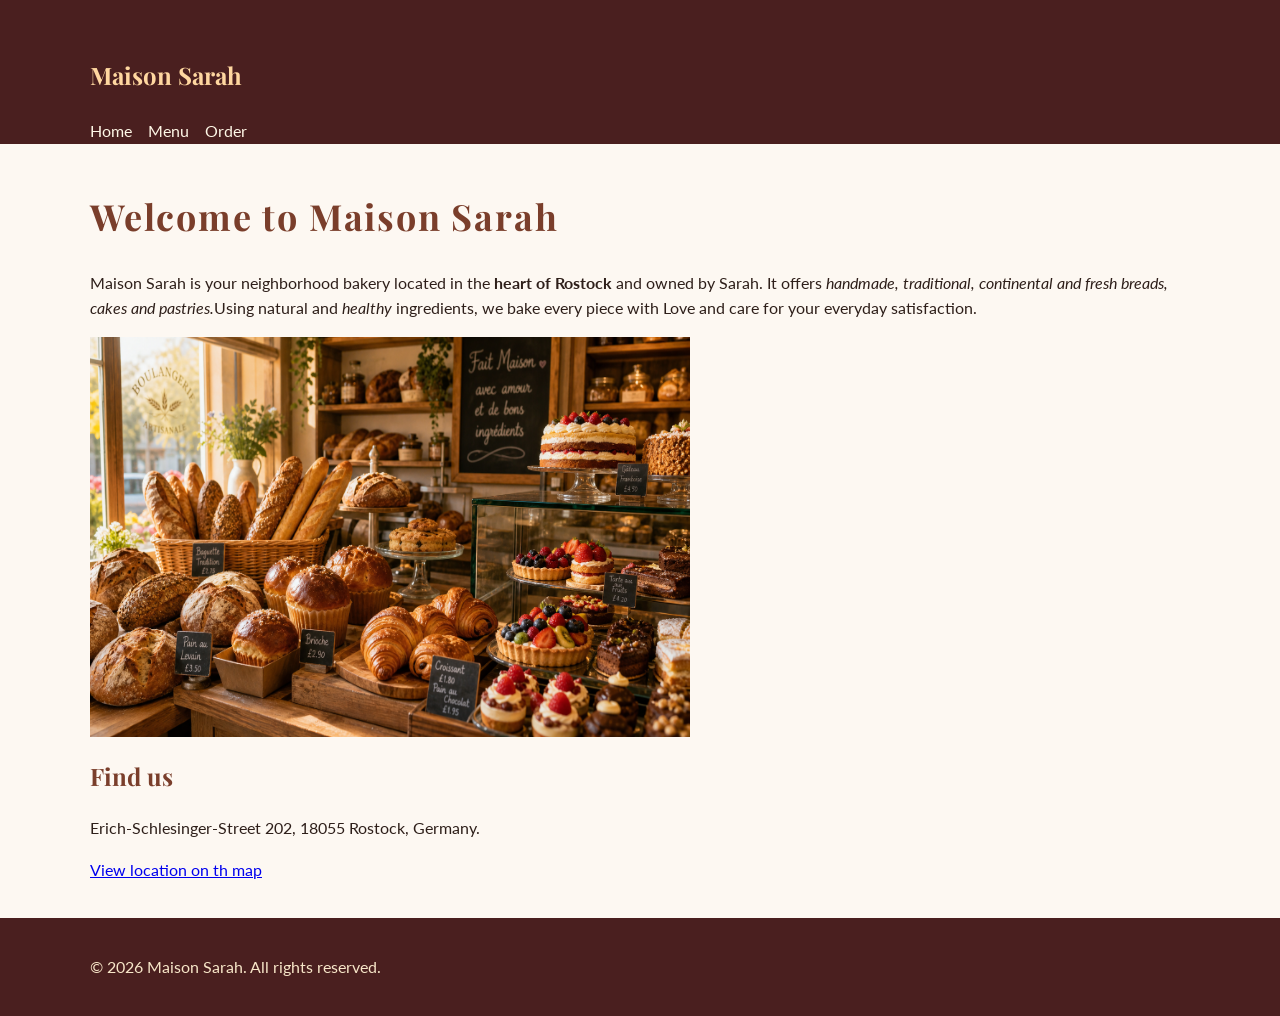
<file: index.html>
<!doctype html>
<html lang="en">
  <head>
    <meta charset="UTF-8" />
    <meta name="viewport" content="width=device-width, initial-scale=1.0" />
    <title>Maison Sarah</title>
    <link rel="stylesheet" href="styles.css" />
    <link rel="preconnect" href="https://fonts.googleapis.com" />
    <link rel="preconnect" href="https://fonts.gstatic.com" crossorigin />
    <link
      href="https://fonts.googleapis.com/css2?family=Lato:wght@400;700&family=Playfair+Display:wght@600;700&display=swap"
      rel="stylesheet"
    />
    <link rel="stylesheet" href="styles.css" />
  </head>
  <body>
    <header>
      <div class="container">
        <div class="header-bar"></div>
        <p class="brand">Maison Sarah</p>
        <nav>
          <a href="index.html">Home</a>
          <a href="menu.html">Menu</a>
          <a href="order.html">Order</a>
        </nav>
      </div>
    </header>

    <main>
      <div class="container">
        <h1>Welcome to Maison Sarah</h1>
        <p>
          Maison Sarah is your neighborhood bakery located in the
          <strong>heart of Rostock</strong> and owned by Sarah. It offers
          <em
            >handmade, traditional, continental and fresh breads, cakes and
            pastries.</em
          >Using natural and <em>healthy</em> ingredients, we bake every piece
          with Love and care for your everyday satisfaction.
        </p>
        <img
          src="image.png"
          alt="Picture of Maison Sarah Bakery"
          width="600"
          height="400"
        />
        <section>
          <h2>Find us</h2>
          <p>Erich-Schlesinger-Street 202, 18055 Rostock, Germany.</p>
          <p>
            <a
              href="https://www.bing.com/ck/a?!&&p=2fd75fb3b009dce3e0e03b68984e6df352e94174623d6d10d0443c5b0fffb841JmltdHM9MTc4NTQ1NjAwMA&ptn=3&ver=2&hsh=4&fclid=1abd3f2b-c2f2-6137-3518-28bac31860c2&u=[base64]"
              target="blank"
              rel="noopener noreferrer"
              >View location on th map</a
            >
          </p>
        </section>
      </div>
    </main>

    <footer>
      <div class="container">
        <div class="footer-bar"></div>
        <p>&copy; 2026 Maison Sarah. All rights reserved.</p>
      </div>
    </footer>
  </body>
</html>
</file>
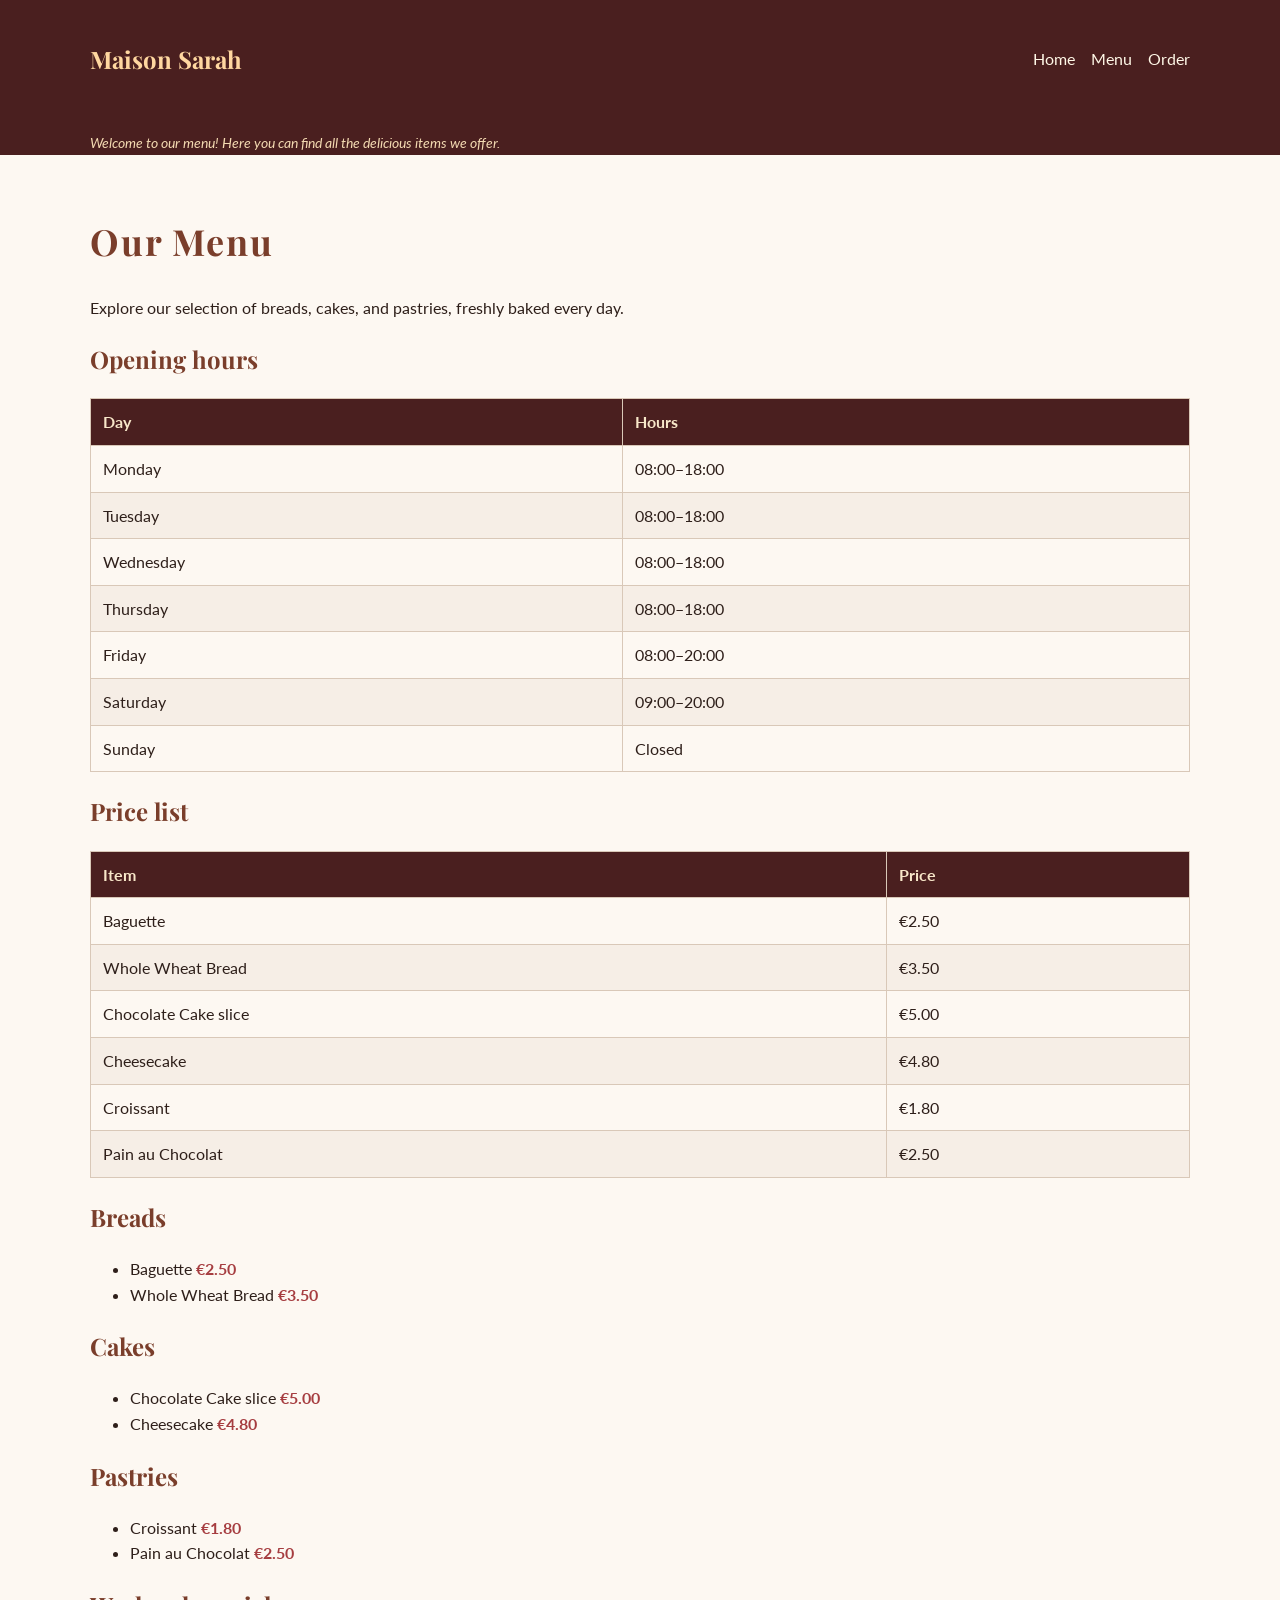
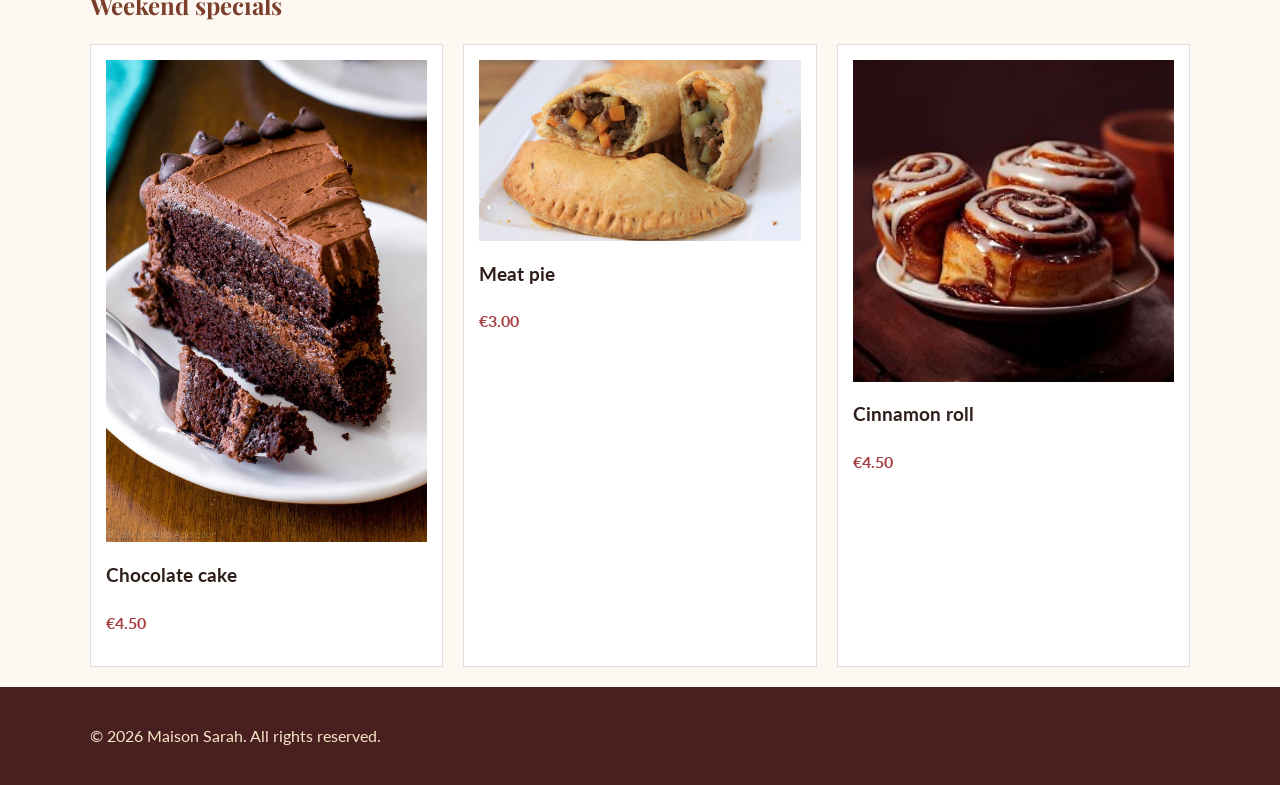
<file: menu.html>
<!doctype html>
<html lang="en">
  <head>
    <meta charset="UTF-8" />
    <meta name="viewport" content="width=device-width, initial-scale=1.0" />
    <title>Menu - Maison Sarah</title>

    <link rel="preconnect" href="https://fonts.googleapis.com" />
    <link rel="preconnect" href="https://fonts.gstatic.com" crossorigin />
    <link
      href="https://fonts.googleapis.com/css2?family=Lato:wght@400;700&family=Playfair+Display:wght@600;700&display=swap"
      rel="stylesheet"
    />

    <link rel="stylesheet" href="styles.css" />
  </head>
  <body>
    <header>
      <div class="container">
        <div class="header-bar">
          <p class="brand">Maison Sarah</p>
          <nav>
            <a href="index.html">Home</a>
            <a href="menu.html">Menu</a>
            <a href="order.html">Order</a>
          </nav>
        </div>
        <p class="tagline">
          Welcome to our menu! Here you can find all the delicious items we
          offer.
        </p>
      </div>
    </header>

    <main>
      <div class="container">
        <h1>Our Menu</h1>
        <p>
          Explore our selection of breads, cakes, and pastries, freshly baked
          every day.
        </p>

        <!-- Opening hours table (exercise 07) -->
        <section>
          <h2>Opening hours</h2>
          <table>
            <thead>
              <tr>
                <th>Day</th>
                <th>Hours</th>
              </tr>
            </thead>
            <tbody>
              <tr>
                <td>Monday</td>
                <td>08:00–18:00</td>
              </tr>
              <tr>
                <td>Tuesday</td>
                <td>08:00–18:00</td>
              </tr>
              <tr>
                <td>Wednesday</td>
                <td>08:00–18:00</td>
              </tr>
              <tr>
                <td>Thursday</td>
                <td>08:00–18:00</td>
              </tr>
              <tr>
                <td>Friday</td>
                <td>08:00–20:00</td>
              </tr>
              <tr>
                <td>Saturday</td>
                <td>09:00–20:00</td>
              </tr>
              <tr>
                <td>Sunday</td>
                <td>Closed</td>
              </tr>
            </tbody>
          </table>
        </section>

        <!-- Price list table (exercise 07) -->
        <section>
          <h2>Price list</h2>
          <table>
            <thead>
              <tr>
                <th>Item</th>
                <th>Price</th>
              </tr>
            </thead>
            <tbody>
              <tr>
                <td>Baguette</td>
                <td>€2.50</td>
              </tr>
              <tr>
                <td>Whole Wheat Bread</td>
                <td>€3.50</td>
              </tr>
              <tr>
                <td>Chocolate Cake slice</td>
                <td>€5.00</td>
              </tr>
              <tr>
                <td>Cheesecake</td>
                <td>€4.80</td>
              </tr>
              <tr>
                <td>Croissant</td>
                <td>€1.80</td>
              </tr>
              <tr>
                <td>Pain au Chocolat</td>
                <td>€2.50</td>
              </tr>
            </tbody>
          </table>
        </section>

        <!-- Original list sections (optional to keep) -->
        <h2>Breads</h2>
        <ul>
          <li>Baguette <span class="price">€2.50</span></li>
          <li>Whole Wheat Bread <span class="price">€3.50</span></li>
        </ul>

        <h2>Cakes</h2>
        <ul>
          <li>Chocolate Cake slice <span class="price">€5.00</span></li>
          <li>Cheesecake <span class="price">€4.80</span></li>
        </ul>

        <h2>Pastries</h2>
        <ul>
          <li>Croissant <span class="price">€1.80</span></li>
          <li>Pain au Chocolat <span class="price">€2.50</span></li>
        </ul>

        <!-- Weekend specials section (exercise 06) -->
        <section class="weekend-specials">
          <h2>Weekend specials</h2>

          <div class="card-row">
            <article class="card">
              <img src="chocolate-cake.jpg" alt="Chocolate cake" />
              <h3>Chocolate cake</h3>
              <p class="price">€4.50</p>
            </article>

            <article class="card">
              <img src="meat-pie.jpg" alt="Meat pie" />
              <h3>Meat pie</h3>
              <p class="price">€3.00</p>
            </article>

            <article class="card">
              <img src="cinnamon-roll.jpg" alt="Cinnamon roll" />
              <h3>Cinnamon roll</h3>
              <p class="price">€4.50</p>
            </article>
          </div>
        </section>
      </div>
    </main>

    <footer>
      <div class="container">
        <p>&copy; 2026 Maison Sarah. All rights reserved.</p>
      </div>
    </footer>
  </body>
</html>
</file>
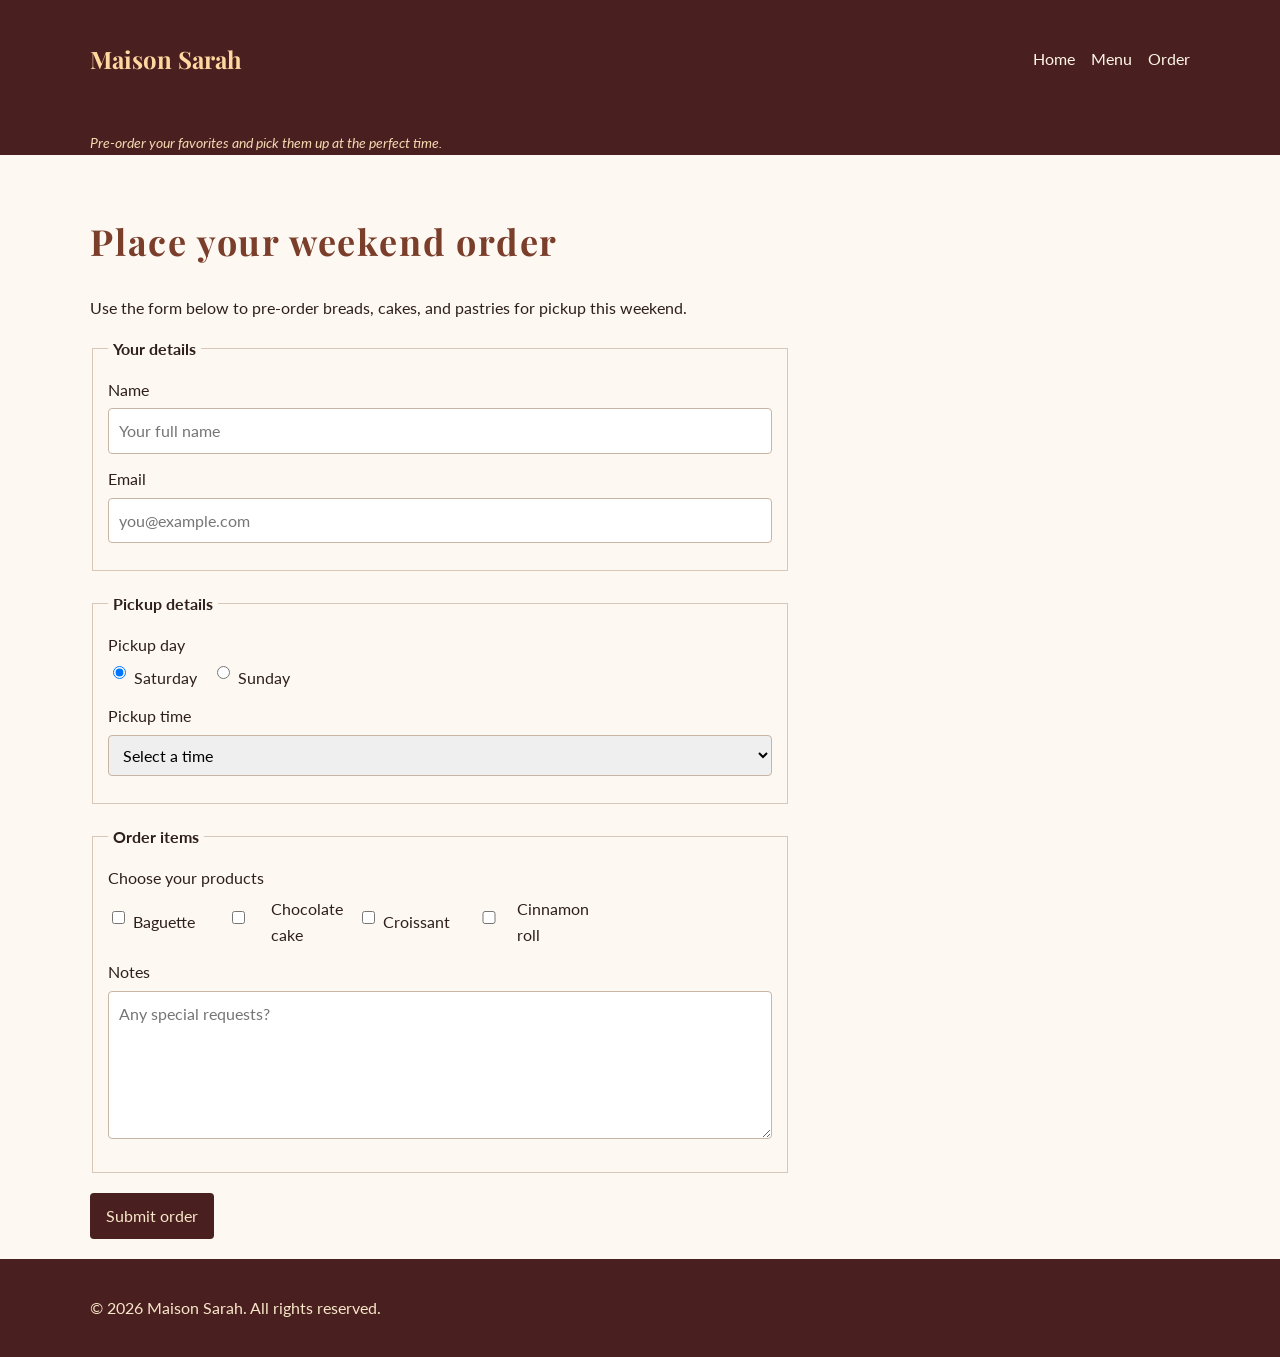
<file: order.html>
<!doctype html>
<html lang="en">
  <head>
    <meta charset="UTF-8" />
    <meta name="viewport" content="width=device-width, initial-scale=1.0" />
    <title>Order - Maison Sarah</title>

    <link rel="preconnect" href="https://fonts.googleapis.com" />
    <link rel="preconnect" href="https://fonts.gstatic.com" crossorigin />
    <link
      href="https://fonts.googleapis.com/css2?family=Lato:wght@400;700&family=Playfair+Display:wght@600;700&display=swap"
      rel="stylesheet"
    />

    <link rel="stylesheet" href="styles.css" />
  </head>
  <body>
    <header>
      <div class="container">
        <div class="header-bar">
          <p class="brand">Maison Sarah</p>
          <nav>
            <a href="index.html">Home</a>
            <a href="menu.html">Menu</a>
            <a href="order.html">Order</a>
          </nav>
        </div>
        <p class="tagline">
          Pre-order your favorites and pick them up at the perfect time.
        </p>
      </div>
    </header>

    <main>
      <div class="container">
        <h1>Place your weekend order</h1>
        <p>
          Use the form below to pre-order breads, cakes, and pastries for pickup
          this weekend.
        </p>

        <form>
          <!-- Fieldset 1: Your details -->
          <fieldset class="field">
            <legend>Your details</legend>

            <label for="name">Name</label>
            <input
              type="text"
              id="name"
              name="name"
              placeholder="Your full name"
              required
            />

            <label for="email">Email</label>
            <input
              type="email"
              id="email"
              name="email"
              placeholder="you@example.com"
              required
            />
          </fieldset>

          <!-- Fieldset 2: Pickup details -->
          <fieldset class="field">
            <legend>Pickup details</legend>

            <label>Pickup day</label>
            <div class="choice">
              <label>
                <input
                  type="radio"
                  name="pickup-day"
                  value="saturday"
                  checked
                />
                Saturday
              </label>
              <label>
                <input type="radio" name="pickup-day" value="sunday" />
                Sunday
              </label>
            </div>

            <label for="pickup-time">Pickup time</label>
            <select id="pickup-time" name="pickup-time" required>
              <option value="">Select a time</option>
              <option>09:00</option>
              <option>10:00</option>
              <option>11:00</option>
              <option>12:00</option>
              <option>13:00</option>
              <option>14:00</option>
              <option>15:00</option>
              <option>16:00</option>
              <option>17:00</option>
            </select>
          </fieldset>

          <!-- Fieldset 3: Order items -->
          <fieldset class="field">
            <legend>Order items</legend>

            <label>Choose your products</label>
            <div class="choice">
              <label>
                <input type="checkbox" name="items" value="baguette" />
                Baguette
              </label>
              <label>
                <input type="checkbox" name="items" value="chocolate-cake" />
                Chocolate cake
              </label>
              <label>
                <input type="checkbox" name="items" value="croissant" />
                Croissant
              </label>
              <label>
                <input type="checkbox" name="items" value="cinnamon-roll" />
                Cinnamon roll
              </label>
            </div>

            <label for="notes">Notes</label>
            <textarea
              id="notes"
              name="notes"
              rows="5"
              placeholder="Any special requests?"
            ></textarea>
          </fieldset>

          <button type="submit">Submit order</button>
        </form>
      </div>
    </main>

    <footer>
      <div class="container">
        <p>&copy; 2026 Maison Sarah. All rights reserved.</p>
      </div>
    </footer>
  </body>
</html>
</file>
<file: styles.css>
/* Global box model and base layout */
* {
  box-sizing: border-box;
}

html {
  font-size: 62.5%;
}

body {
  margin: 0;
  background-color: #fdf8f2;
  color: #2e1f1a;
  font-family: "Lato", sans-serif;
  font-size: 1.6rem;
  line-height: 1.6;
}

/* Centered container */
.container {
  width: min(100% - 3rem, 1100px);
  margin: 0 auto;
}

/* Header, footer, navigation */
header,
footer {
  background-color: #4a1f1f;
  color: #f8e7c9;
  text-align: center;
}

.header-bar {
  display: flex;
  justify-content: space-between;
  align-items: center;
  padding: 1.6rem 0;
}

main,
footer {
  padding: 2rem 0;
}

nav {
  display: flex;
  gap: 1.6rem;
}

nav a {
  color: #fff8e7;
  text-decoration: none;
}

/* Typography: headings, brand, tagline */
h1,
h2 {
  color: #7a3e2b;
  font-family: "Playfair Display", serif;
}

h1 {
  font-size: 3.6rem;
  letter-spacing: 0.05em;
}

h2 {
  font-size: 2.4rem;
}

.brand {
  color: #ffd7a0;
  font-family: "Playfair Display", serif;
  font-size: 2.4rem;
  font-weight: 700;
}

.tagline {
  color: #f3d9b1;
  font-style: italic;
  font-size: 1.4rem;
}

/* Body text and prices */
p {
  text-align: left;
}

.price {
  color: #a63d40;
  font-weight: 700;
}

/* Images (hero + cards) */
img {
  max-width: 100%;
  display: block;
}

/* Weekend specials cards (for menu page) */
.card-row {
  display: flex;
  flex-wrap: wrap;
  gap: 2rem;
}

.card {
  flex: 1 1 240px;
  border: 1px solid #ddd;
  padding: 1.5rem;
  background: #fff;
}

.card img {
  width: 100%;
  height: auto;
}

/* Tables (opening hours + price list) */
table {
  width: 100%;
  border-collapse: collapse;
  margin: 2rem 0;
}

th,
td {
  border: 1px solid #d9c8b8;
  padding: 1rem 1.2rem;
  text-align: left;
}

thead th {
  background-color: #4a1f1f;
  color: #f8e7c9;
}

tbody tr:nth-child(even) {
  background-color: #f6eee6;
}

/* Pre‑order form (order page) */
form {
  max-width: 700px;
}

.field {
  padding: 1.5rem;
  margin-bottom: 2rem;
  border: 1px solid #d9c8b8;
}

.field legend {
  padding: 0 0.5rem;
  font-weight: 700;
}

label {
  display: block;
  margin-bottom: 0.6rem;
}

input,
select,
textarea {
  width: 100%;
  padding: 0.9rem 1rem;
  border: 1px solid #c9b5a4;
  border-radius: 4px;
  font: inherit;
  margin-bottom: 1.2rem;
}

.choice {
  display: flex;
  flex-wrap: wrap;
  gap: 1rem 1.5rem;
  margin-bottom: 1.2rem;
}

.choice label {
  display: inline-flex;
  align-items: center;
  gap: 0.5rem;
  margin-bottom: 0;
}

input:focus,
select:focus,
textarea:focus {
  outline: 2px solid #7a3e2b;
  outline-offset: 2px;
}

input:required:valid,
select:required:valid {
  border-color: #4f8a4f;
}

button[type="submit"] {
  background-color: #4a1f1f;
  color: #f8e7c9;
  border: none;
  padding: 1rem 1.6rem;
  border-radius: 4px;
  cursor: pointer;
  font: inherit;
}

button[type="submit"]:hover {
  filter: brightness(1.1);
}
</file>
